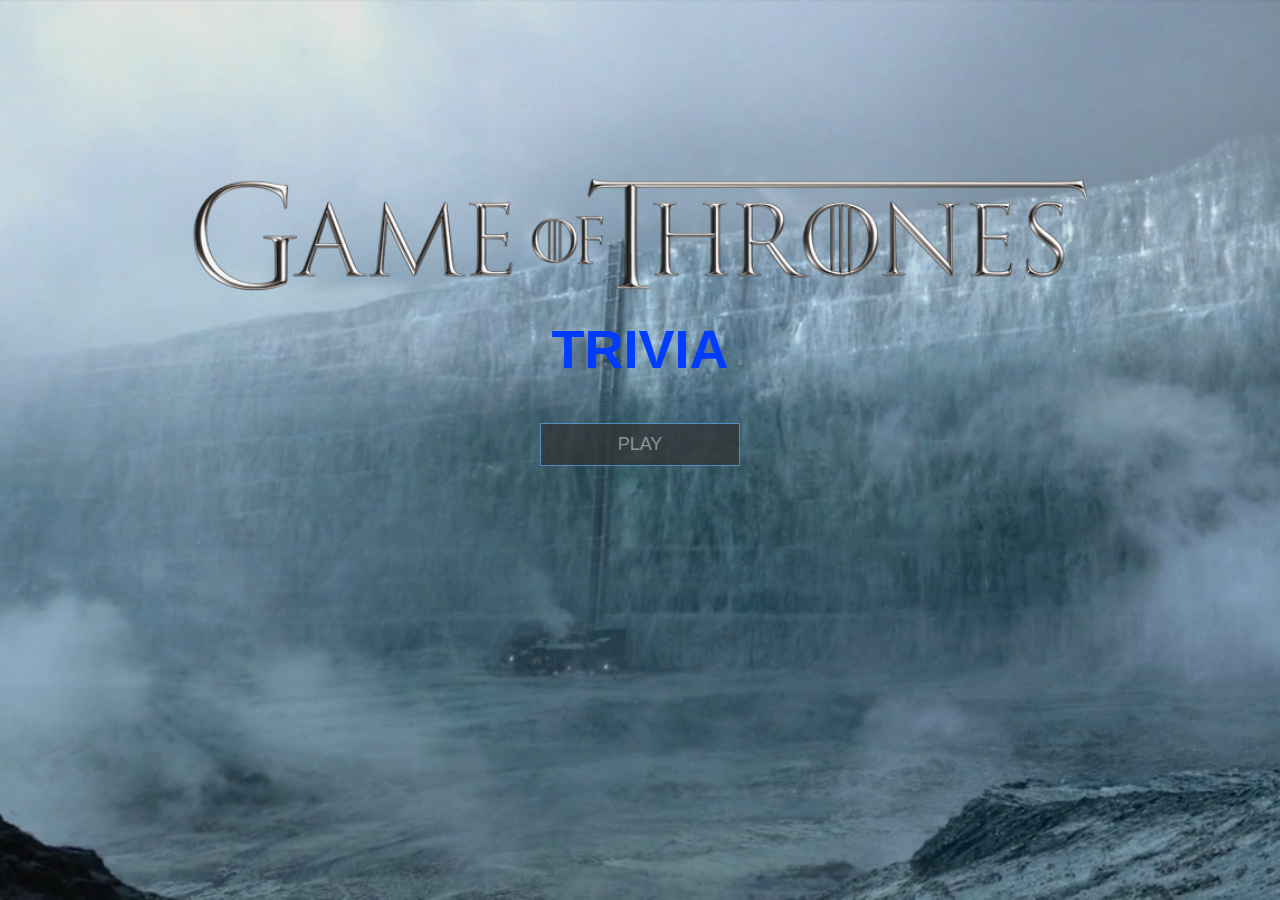
<file: index.html>
<!DOCTYPE html>
<html lang="en">
  <head>
    <meta charset="UTF-8" />
    <meta name="viewport" content="width=device-width, initial-scale=1.0" />
    <meta http-equiv="X-UA-Compatible" content="ie=edge" />
    <title>Game of Thrones Quiz</title>
    <link rel="stylesheet" href="app.css" />
  </head>
  <body>
    <div class="logo-container">
      <img class="logo" src="gotwhitelogo.png" alt="" />
      <!-- <h1 style=" color: rgb(0, 60, 255); font-size: 100px;">GAME OF THRONES</h1> -->
      <div>
          <!-- <h1 style=" color: rgb(0, 60, 255); ">GAME OF THRONES</h1> -->
          <h1 style=" color: rgb(0, 60, 255); ">TRIVIA</h1>
      </div>
     
      
    </div>

    <div class="container">
      <div id="home" class="flex-center play flex-column">
        <a class="btn" href="/game.html">PLAY</a>
        <!-- <a class='btn'href="/highscores.html">High Scores</a> -->
      </div>
    </div>
    <script src="game.js"></script>
  </body>
</html>
</file>
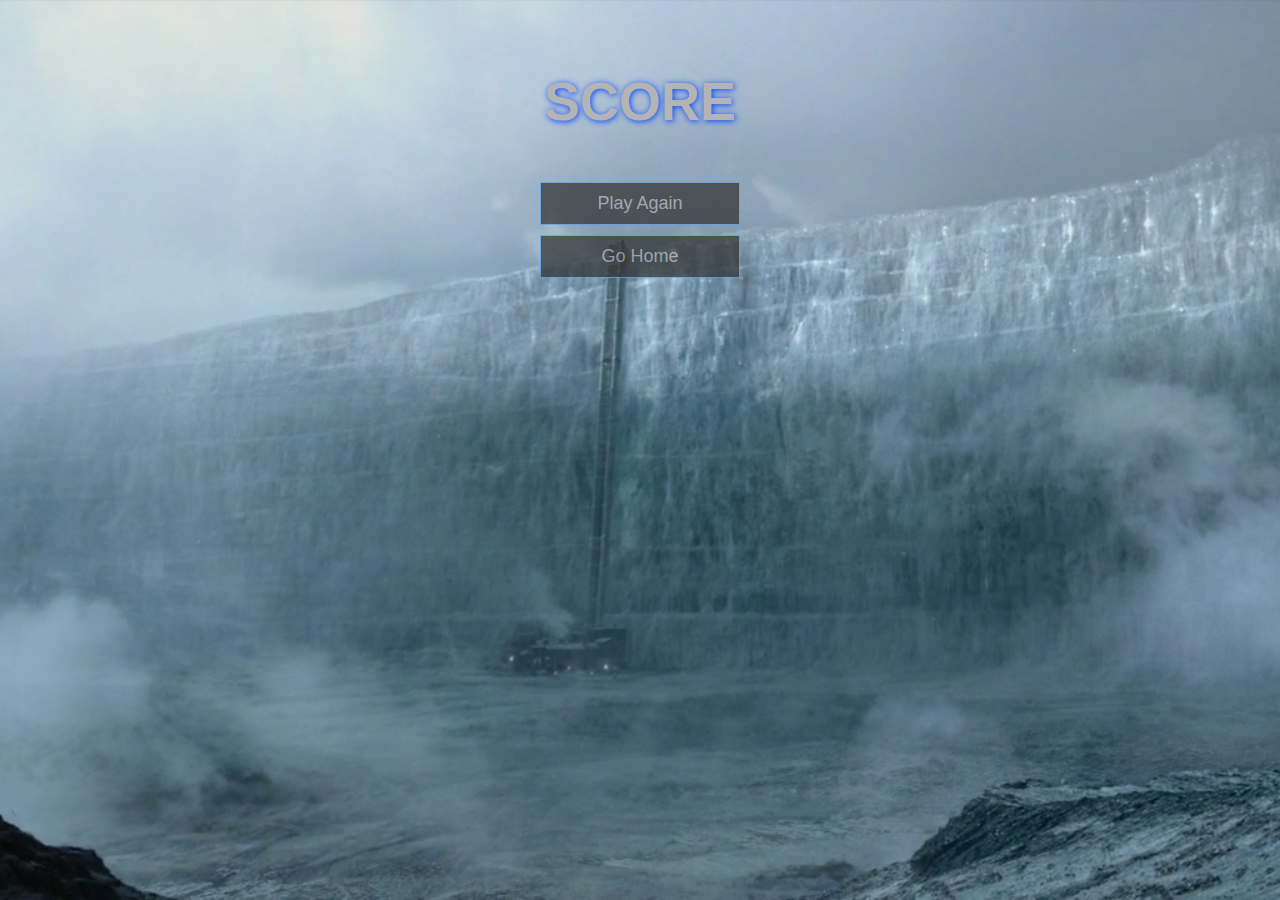
<file: end.html>
<!DOCTYPE html>
<html lang="en">
  <head>
    <meta charset="UTF-8" />
    <meta name="viewport" content="width=device-width, initial-scale=1.0" />
    <meta http-equiv="X-UA-Compatible" content="ie=edge" />
    <title>Congrats!</title>
    <link rel="stylesheet" href="app.css" />
  </head>
  <body>
    <div class="container">
      <div id="end" class="flex-center flex-column">
          <h1 class='yourscore'>SCORE</h1>
          
        <h1 id="finalScore"></h1>
        <!-- <form>
          <input
            type="text"
            name="username"
            id="username"
            placeholder="username"
          /> -->
          <!-- <button
            type="submit"
            class="btn"
            id="saveScoreBtn"
            onclick="saveHighScore(event)"
            disabled
          >
            Save
          </button> -->
        </form>
        <a class="btn" href="/game.html">Play Again</a>
        <a class="btn" href="/">Go Home</a>
      </div>
    </div>
    <script src="end.js"></script>
  </body>
</html>
</file>
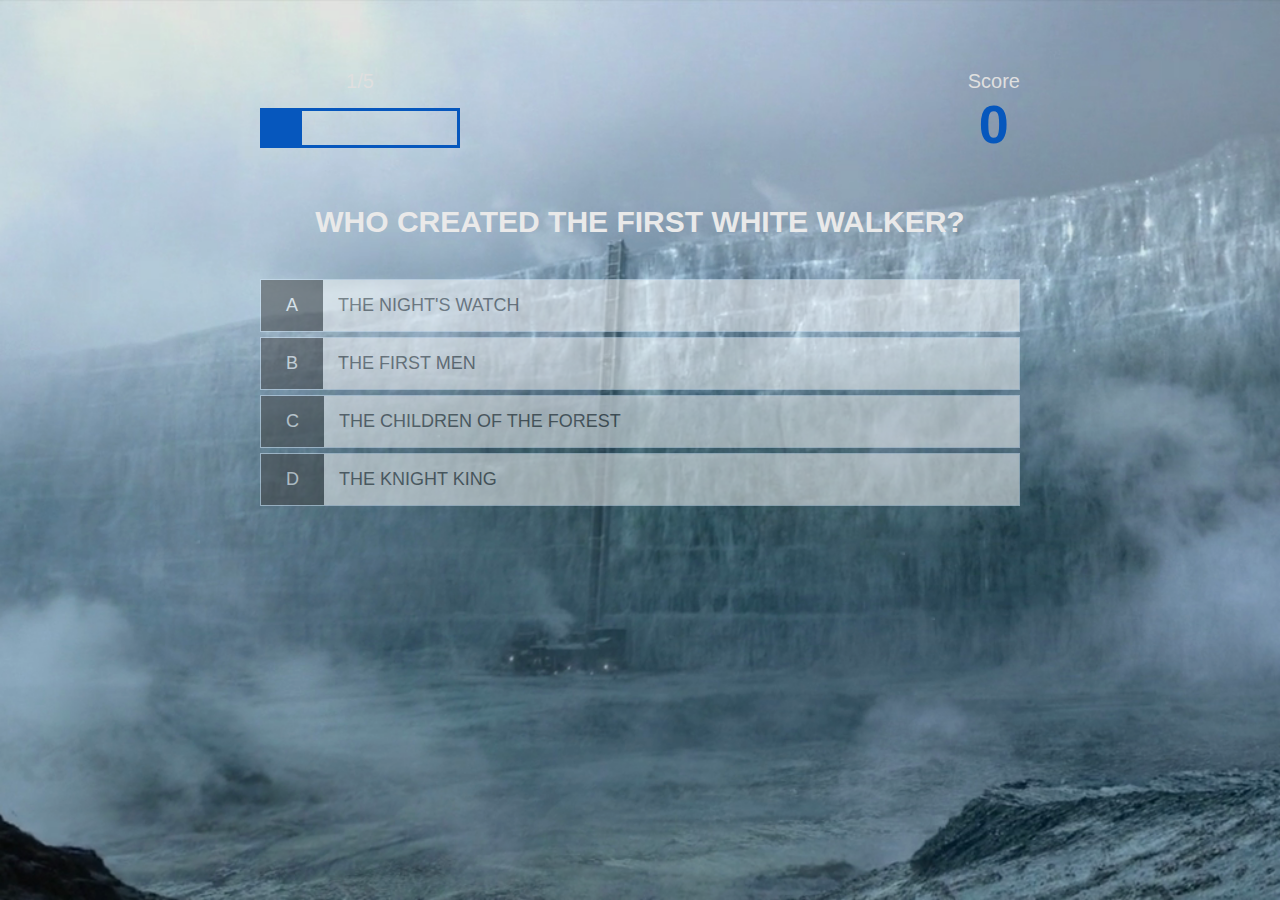
<file: game.html>
<!DOCTYPE html>
<html lang="en">
  <head>
    <meta charset="UTF-8" />
    <meta name="viewport" content="width=device-width, initial-scale=1.0" />
    <meta http-equiv="X-UA-Compatible" content="ie=edge" />
    <title>Game of Thrones Quiz</title>
    <link rel="stylesheet" href="app.css" />
  </head>
  <body>
    <div class="container">
      <div id="game" class="justify-center flex-column">
        <div id="hud">
          <div id="hud-item">
            <p id='progressText'class="hud-prefix">
              Question
            </p>
            <div id="progressBar">
                <div id="progressBarFull"></div>
            </div>
          </div>
          <div id="hud-item">
            <p class="hud-prefix">
              Score
            </p>
            <h1 class="hud-main-text" id="score">
              0
            </h1>
          </div>
        </div>
        <h2 id="question">What is the answer to this question?</h2>
        <div class="choice-container">
          <p class="choice-prefix">A</p>
          <p class="choice-text" data-number="1">Choice 1</p>
        </div>
        <div class="choice-container">
          <p class="choice-prefix">B</p>
          <p class="choice-text" data-number="2">Choice 2</p>
        </div>
        <div class="choice-container">
          <p class="choice-prefix">C</p>
          <p class="choice-text" data-number="3">Choice 3</p>
        </div>
        <div class="choice-container">
          <p class="choice-prefix">D</p>
          <p class="choice-text" data-number="4">Choice 4</p>
        </div>
      </div>
    </div>
    <script src="game.js"></script>
  </body>
</html>
</file>
<file: app.css>
:root {
  /* background-color: #ecf5ff; */
  font-size: 62.5%;
  /* background:url('GOT5.jpg') no-repeat center center fixed; */
  /* background-size: cover; */

}
body {
  background:url('gotwall.png') no-repeat center center fixed;
  background-size: cover;
}

* {
  box-sizing: border-box;
  font-family: Arial, Helvetica, sans-serif;
  margin: 0;
  padding: 0;
  color: #333;
}

h1,
h2,
h3,
h4 {
  margin-bottom: 1rem;
}

h1 {
  font-size: 5.4rem;
  color: #56a5eb;
  margin-bottom: 5rem;
}

h1 > span {
  font-size: 2.4rem;
  font-weight: 500;
}

h2 {
  font-size: 4.2rem;
  margin-bottom: 4rem;
  font-weight: 700;
}

h3 {
  font-size: 2.8rem;
  font-weight: 500;
}

/* UTILITIES */

.container {
  display: flex;
  justify-content: center;
  align-items: center;
  max-width: 80rem;
  margin: 0 auto;
  margin-top:50px;
  padding: 2rem;
  
}

.container > * {
  width: 100%;
}
.play {
  width:400px;
  margin-top:-100px;
}
.logo {
  width:950px;
}
.logo-container {
  display:flex;
  justify-content:center;
  align-items: center;
  text-align: center;
  margin:0 auto;
  margin-top:150px;
  flex-direction: column;
}

.flex-column {
  display: flex;
  flex-direction: column;
}

.flex-center {
  justify-content: center;
  align-items: center;
}

.justify-center {
  justify-content: center;
}

.text-center {
  text-align: center;
}

.hidden {
  display: none;
}

/* BUTTONS */
.btn {
  font-size: 1.8rem;
  padding: 1rem 0;
  width: 20rem;
  text-align: center;
  border: 0.1rem solid #56a5eb;
  margin-bottom: 1rem;
  text-decoration: none;
  color: #aaa;
  background-color: rgb(48, 48, 48);
  opacity:.7;
}

.btn:hover {
  cursor: pointer;
  box-shadow: 0 0.4rem 1.4rem 0 rgba(86, 185, 235, 0.5);
  transform: translateY(-0.1rem);
  transition: transform 150ms;
}

.btn[disabled]:hover {
  cursor: not-allowed;
  box-shadow: none;
  transform: none;
}

/* FORMS */
form {
  width: 100%;
  display: flex;
  flex-direction: column;
  align-items: center;
}

input {
  margin-bottom: 1rem;
  width: 20rem;
  padding: 1.5rem;
  font-size: 1.8rem;
  border: none;
  box-shadow: 0 0.1rem 1.4rem 0 rgba(86, 185, 235, 0.5);
}

input::placeholder {
  color: #aaa;
}
#finalScore {
  font-size: 20rem;
  color:#0657BD;
}
.yourscore {
  color:rgb(180, 180, 180);
  margin:0;
  padding:0;
  text-shadow: 1px 1px 6px rgb(0, 68, 255);
}
.choice-container {
  display: flex;
  margin-bottom: 0.5rem;
  width: 100%;
  font-size: 1.8rem;
  border: 0.1rem solid rgb(86, 165, 235, 0.25);
  background-color: white;
  opacity: .5;
}

.choice-container:hover {
  cursor: pointer;
  box-shadow: 0 0.4rem 1.4rem 0 rgba(86, 185, 235, 0.5);
  transform: translateY(-0.1rem);
  transition: transform 150ms;
}

.choice-prefix {
  padding: 1.5rem 2.5rem;
  background-color: #3f3f3f;
  color: white;
}

.choice-text {
  padding: 1.5rem;
  width: 100%;
  opacity: .9;
  text-transform: uppercase;
}

.correct {
  background-color: #28a745;
}

.incorrect {
  background-color: #dc3545;
}

/* HUD */

#hud {
  display: flex;
  justify-content: space-between;
}

.hud-prefix {
  text-align: center;
  font-size: 2rem;
  color:rgb(223, 223, 223);
}

.hud-main-text {
  text-align: center;
}

#progressBar {
  width: 20rem;
  height: 4rem;
  border: 0.3rem solid #0657BD;
  margin-top: 1.5rem;
}

#progressBarFull {
  height: 3.4rem;
  background-color: #0657BD;
  width: 0%;
}
#question {
    color:rgb(233, 233, 233);
    text-align: center;
    text-transform: uppercase;
    font-size:3rem;
}
#score {
    color:#0657BD;
}
@media only screen and (max-width: 768px) {
  body {
    background: url('gotdragon1.jpg') no-repeat center center fixed;
    background-position: center;
    background-size: cover;
  }
  .logo {
    width:450px;
  }
}
</file>
